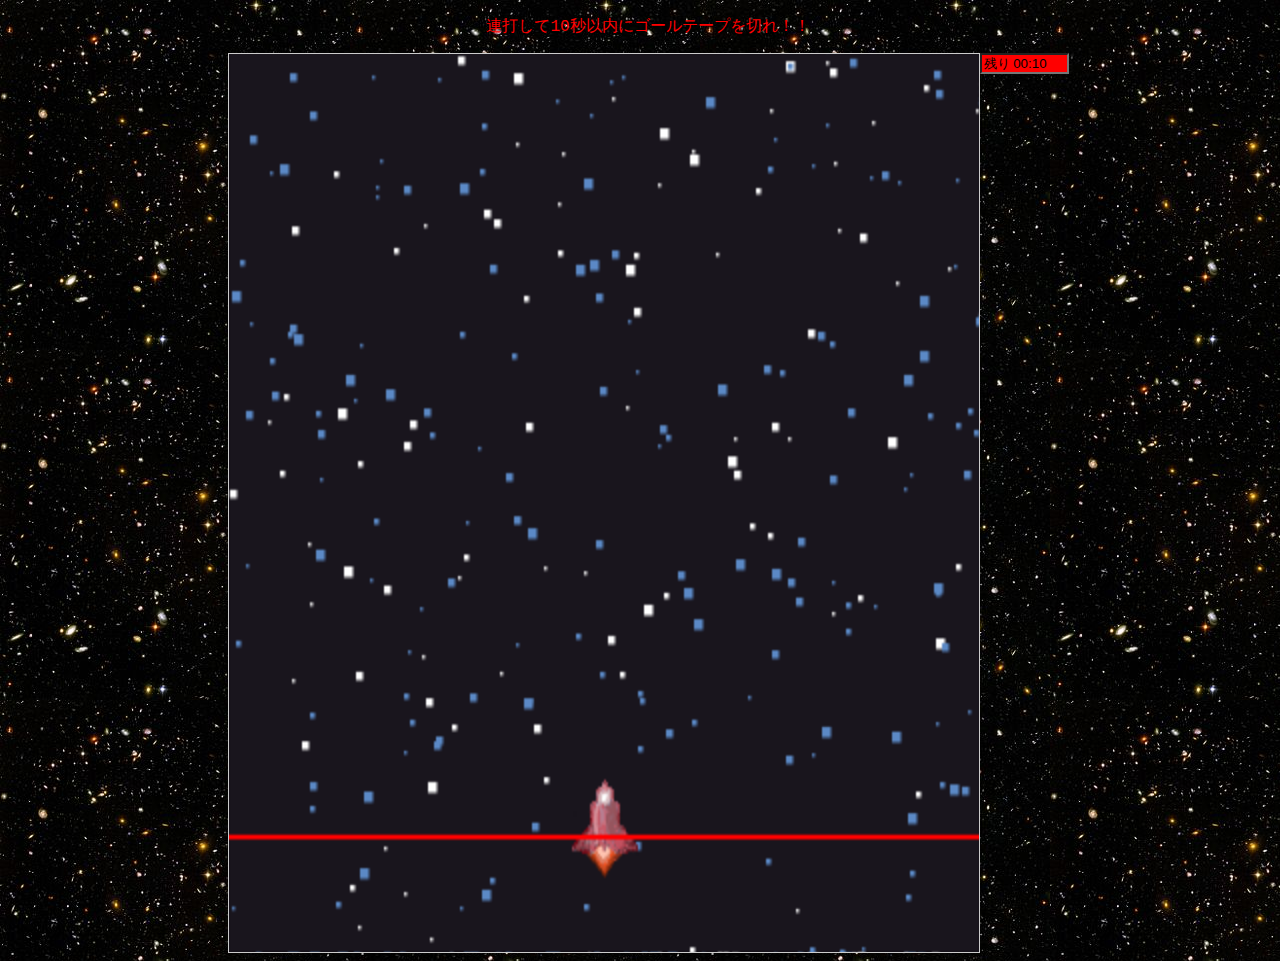
<file: gameNum6.html>
<!DOCTYPE html>
<html lang="ja">
<head>
    <meta charset="UTF-8">
    <meta http-equiv="X-UA-Compatible" content="IE=edge">
    <meta name="viewport" content="width=device-width, initial-scale=1.0">
    <link rel="stylesheet" href="./css/gameNum6.css">
    <title>Document</title>

</head>
<body>
    <p>連打して10秒以内にゴールテープを切れ！！</p>
    <div class="canvas_wrapper">
        <canvas id="can" ></canvas>
        <form action="#" name="form1" id="time">
        <input  type="text" name="field1" size="8" id="time2">
        <!-- <input id="submit" type="submit" value="セーブ"></input>  -->
    </div>



    <!-- <script src="./src/plagins/firebase.js"></script> -->
    <script src="./js/misc.js"></script>
    <script src="./js/data.js"></script>
    <script src="./js/own.js"></script>
    <script src="./js/star.js"></script>
    <script src="./js/main_06.js"></script>
    <!--必ず読み込むjsファイルの記述順に気をつけなければならない-->

</body>
</html>
</file>
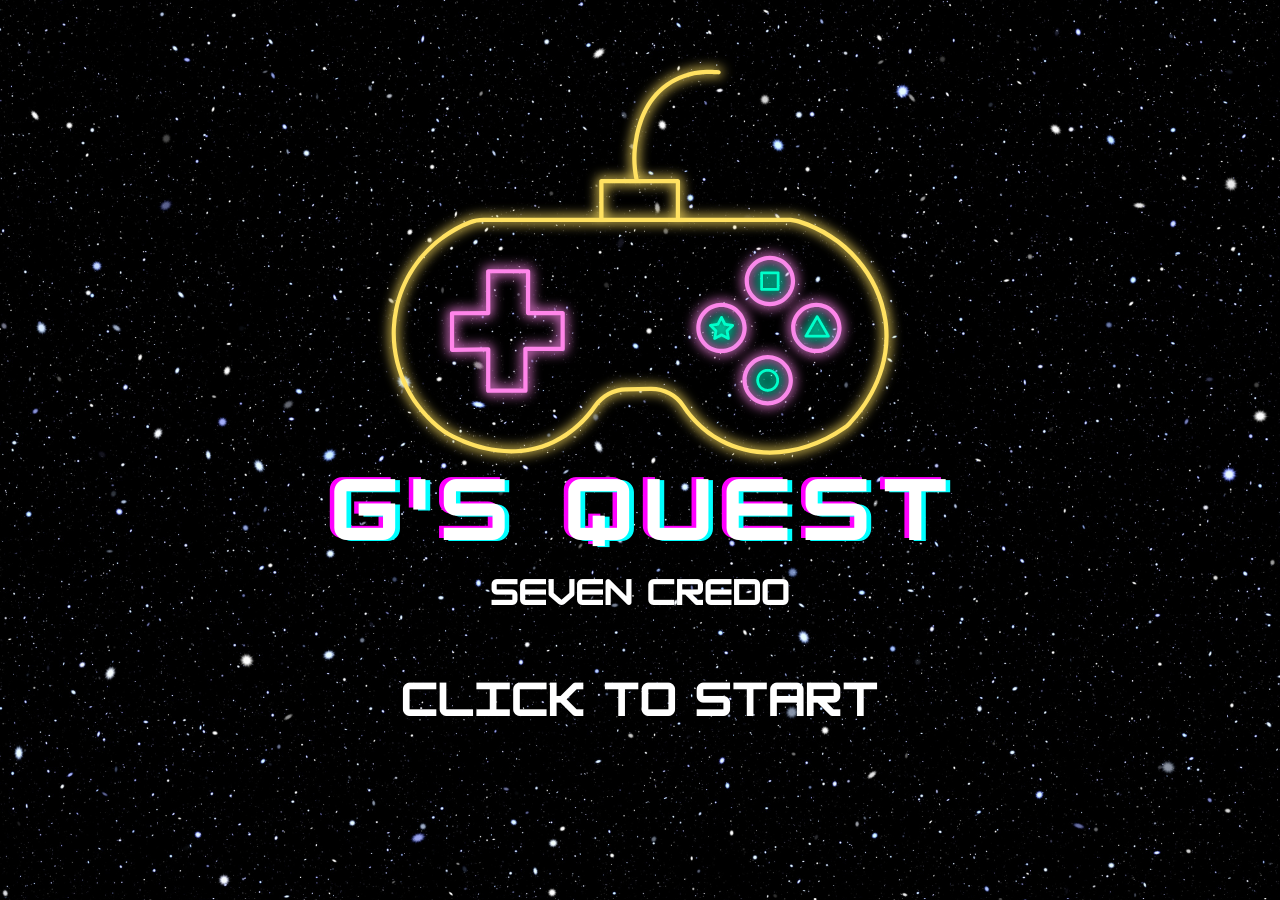
<file: start.html>
<!DOCTYPE html>
<html lang="ja">
<head>
  <meta charset="UTF-8">
  <meta http-equiv="X-UA-Compatible" content="IE=edge">
  <meta name="viewport" content="width=device-width, initial-scale=1.0">
  <title>G's Quest</title>
  <link rel="stylesheet" href="./start.css">
</head>
<body>
  <div class="titlebox">
    <div class="start">
    </div>
  </div>
  <script>
    document.body.onclick = function(){
      location.href='./login.html';
    }
  </script>
</body>
</html>
</file>
<file: css/gameNum6.css>
@font-face {
	font-family: 'basefont';
    src: url('../fonts/PixelMplus12-Regular.ttf') format('truetype');
}

body{
    /* background-color: rgb(38, 38, 38); */
    background-image: url(../img/space.jpeg);
    font-family: 'basefont';
}

.canvas_wrapper{
    display: flex;
    justify-content: center;
}

#can{
	display: block;
}

#time2{
    float: left;
    background-color: red;
    size: 200px;
}

body, .canvas_wrapper{
    min-height: 100vh;
	width: 100%;
	height: 100%;
}

p,form{
    text-align: center;
}

p{
    color: red;
    font-family: 'Courier New', Courier, monospace;
}

#can {
    border: 1px solid #CCC;
  }
</file>
<file: start.css>
body {
  background-image: url(./img/Click\ to\ Start.png);
  background-position: center;
}

.titlebox {
  padding: 200px;
}

.title {
  text-align: center;
  font-size: bold;
  font-size: 80px;
}

.start {
  margin-top: 300px;
  color: white;
  text-align: center;
  font-size: 30px;
}
</file>
